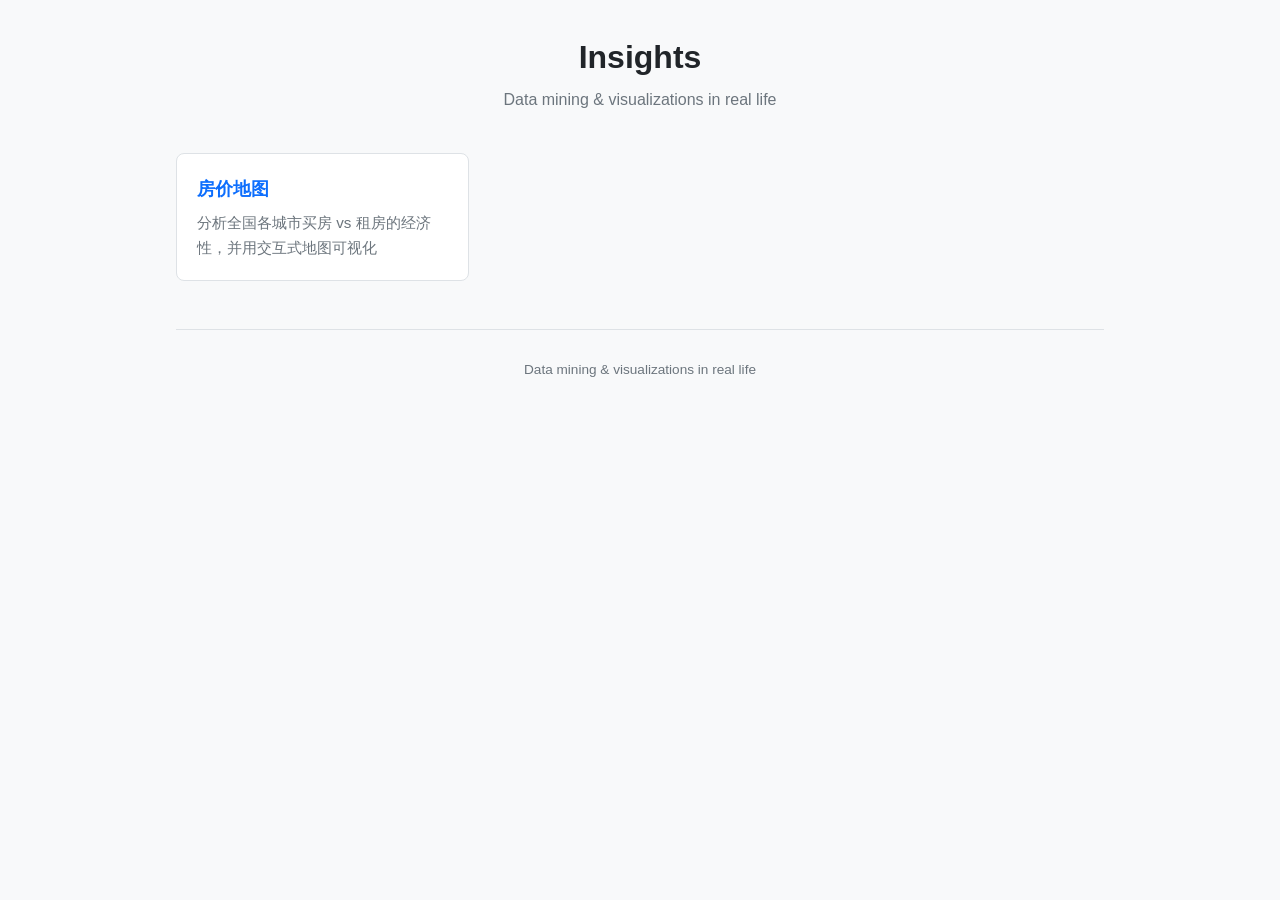
<file: docs/index.html>
<!DOCTYPE html>
<html lang="en">
<head>
  <meta charset="UTF-8">
  <meta name="viewport" content="width=device-width, initial-scale=1.0">
  <title>Insights</title>
  <link rel="stylesheet" href="static/style.css">
</head>
<body>
  <div class="container">
    
<header>
  <h1>Insights</h1>
  <p>Data mining &amp; visualizations in real life</p>
</header>

<div class="grid">
  
  <a class="card" href="estate-investment/">
    <h2>房价地图</h2>
    <p>分析全国各城市买房 vs 租房的经济性，并用交互式地图可视化</p>
  </a>
  
</div>

    <footer>
      <p>Data mining &amp; visualizations in real life</p>
    </footer>
  </div>
</body>
</html>
</file>
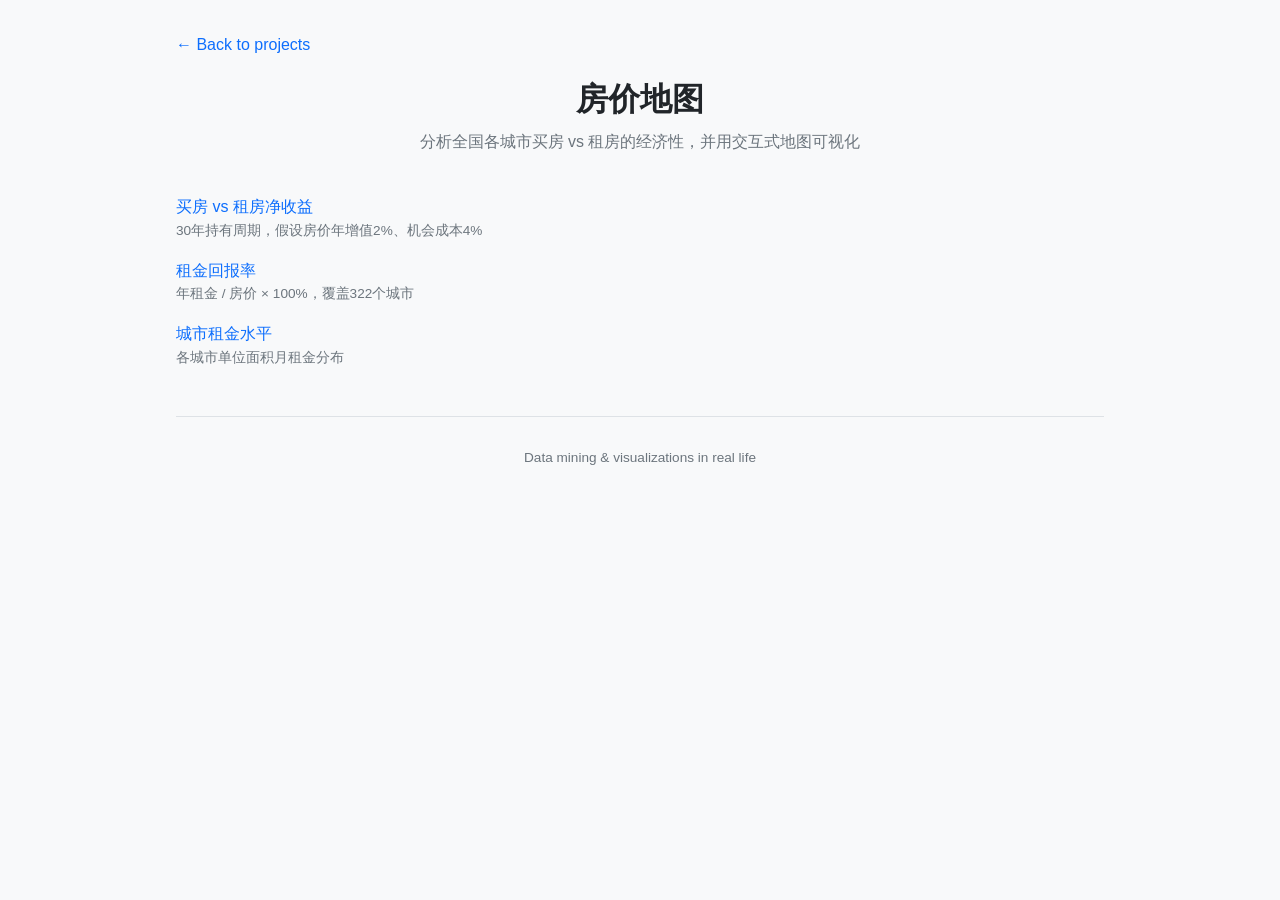
<file: docs/estate-investment/index.html>
<!DOCTYPE html>
<html lang="en">
<head>
  <meta charset="UTF-8">
  <meta name="viewport" content="width=device-width, initial-scale=1.0">
  <title>房价地图 | Insights</title>
  <link rel="stylesheet" href="../static/style.css">
</head>
<body>
  <div class="container">
    
<a class="back-link" href="../">← Back to projects</a>

<header>
  <h1>房价地图</h1>
  <p>分析全国各城市买房 vs 租房的经济性，并用交互式地图可视化</p>
</header>

<ul class="viz-list">
  
  <li>
    <a href="buy_vs_rent_map.html">买房 vs 租房净收益</a>
    <small>30年持有周期，假设房价年增值2%、机会成本4%</small>
  </li>
  
  <li>
    <a href="rental_yield_map.html">租金回报率</a>
    <small>年租金 / 房价 × 100%，覆盖322个城市</small>
  </li>
  
  <li>
    <a href="city_rent_map.html">城市租金水平</a>
    <small>各城市单位面积月租金分布</small>
  </li>
  
</ul>

    <footer>
      <p>Data mining &amp; visualizations in real life</p>
    </footer>
  </div>
</body>
</html>
</file>
<file: docs/static/style.css>
:root {
  --bg: #f8f9fa;
  --fg: #212529;
  --muted: #6c757d;
  --card-bg: #ffffff;
  --accent: #0d6efd;
  --border: #dee2e6;
  --radius: 8px;
}

* { box-sizing: border-box; }

body {
  font-family: -apple-system, BlinkMacSystemFont, "Segoe UI", Roboto,
               "Helvetica Neue", Arial, sans-serif;
  background: var(--bg);
  color: var(--fg);
  line-height: 1.6;
  margin: 0;
  padding: 0;
}

.container {
  max-width: 960px;
  margin: 0 auto;
  padding: 2rem 1rem;
}

header {
  text-align: center;
  margin-bottom: 2.5rem;
}

header h1 {
  font-size: 2rem;
  margin: 0 0 0.25rem;
}

header p {
  color: var(--muted);
  margin: 0;
}

.grid {
  display: grid;
  grid-template-columns: repeat(auto-fill, minmax(280px, 1fr));
  gap: 1.5rem;
}

.card {
  background: var(--card-bg);
  border: 1px solid var(--border);
  border-radius: var(--radius);
  padding: 1.25rem;
  transition: box-shadow 0.15s ease;
  text-decoration: none;
  color: inherit;
  display: block;
}

.card:hover {
  box-shadow: 0 4px 12px rgba(0,0,0,0.08);
}

.card h2 {
  font-size: 1.15rem;
  margin: 0 0 0.5rem;
  color: var(--accent);
}

.card p {
  margin: 0;
  color: var(--muted);
  font-size: 0.95rem;
}

.viz-list {
  list-style: none;
  padding: 0;
  margin: 1.5rem 0 0;
}

.viz-list li {
  margin-bottom: 1rem;
}

.viz-list a {
  color: var(--accent);
  text-decoration: none;
  font-weight: 500;
}

.viz-list a:hover {
  text-decoration: underline;
}

.viz-list small {
  display: block;
  color: var(--muted);
  font-size: 0.85rem;
}

footer {
  text-align: center;
  color: var(--muted);
  font-size: 0.85rem;
  margin-top: 3rem;
  padding-top: 1rem;
  border-top: 1px solid var(--border);
}

.back-link {
  display: inline-block;
  margin-bottom: 1rem;
  color: var(--accent);
  text-decoration: none;
}

.back-link:hover {
  text-decoration: underline;
}
</file>
